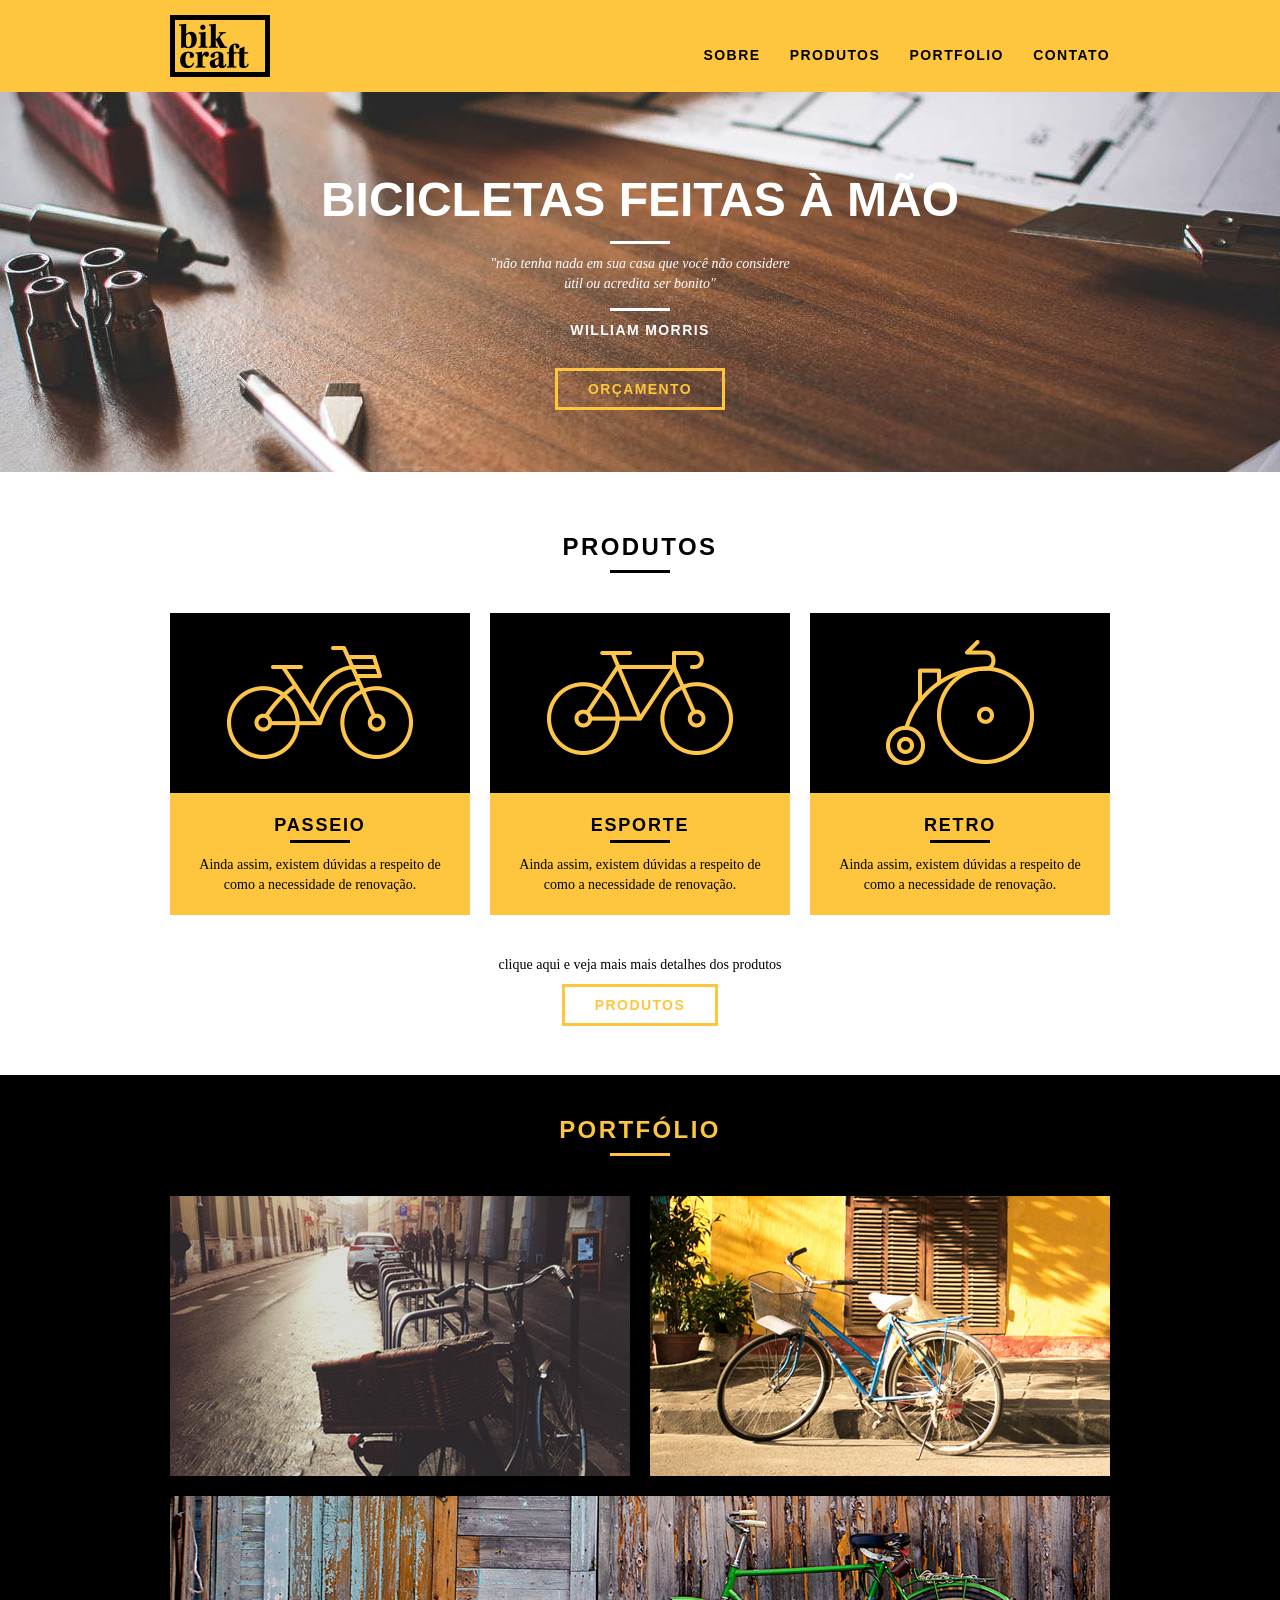
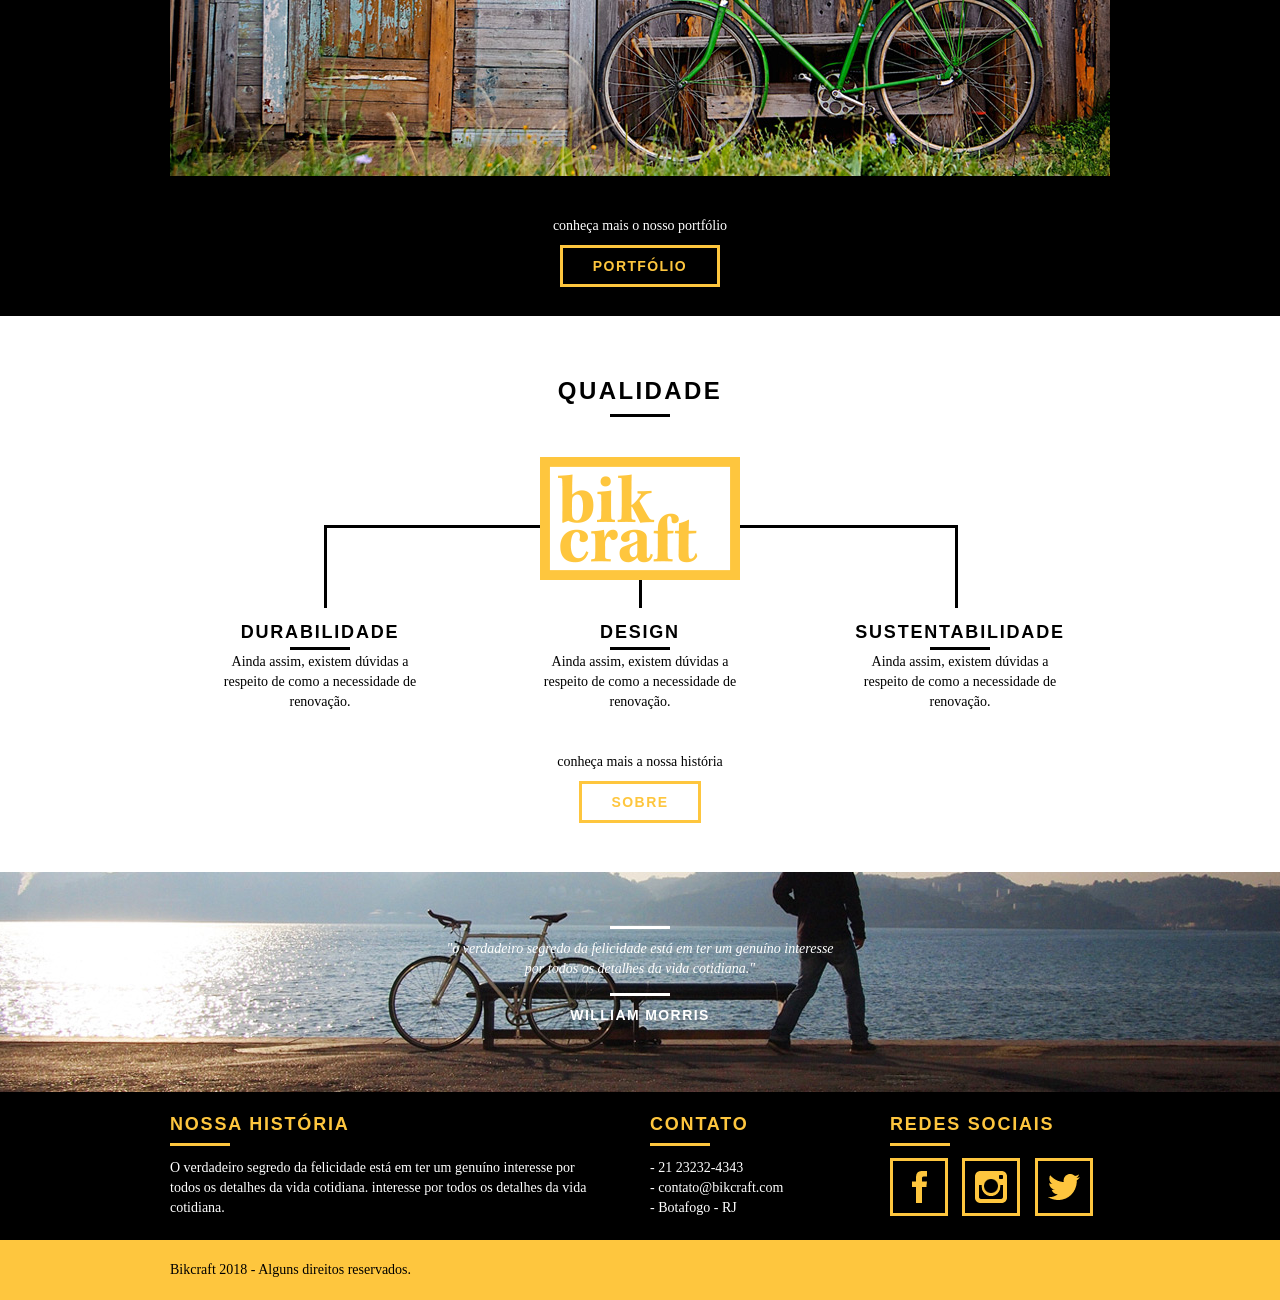
<file: index.html>
<!DOCTYPE html>
<html lang="pt-br">
	<head>
		<meta charset="utf-8">
		<title>Bikcraft</title>
		<link rel="stylesheet" href="css/normalize.css">
		<link rel="stylesheet" href="css/reset.css">
		<link rel="stylesheet" href="css/grid.css">
		<link rel="stylesheet" href="css/style.css">
		<link rel="stylesheet" href="css/responsivo.css">
	</head>
	<body>
		<header class="header">
			<div class="container">
				<div class="grid-4">
					<a href="index.html">
						<img src="img/bikcraft.png" alt="Bikcraft">
					</a>
				</div>
				<nav class="grid-12 header_menu">
					<ul>
						<li><a href="sobre.html">Sobre</a></li>
						<li><a href="produtos.html">Produtos</a></li>
						<li><a href="portfolio.html">Portfolio</a></li>
						<li><a href="contato.html">Contato</a></li>
					</ul>
				</nav>
			</div>
		</header>
		
		<section class="introducao">
			<div class="container">
				<h1>Bicicletas feitas à mão</h1>
				<blockquote class="quote-externo">
					<p>"não tenha nada em sua casa que você não considere útil ou acredita ser bonito"</p>
					<cite>William Morris</cite>
				</blockquote>
				<a href="produtos.html" class="btn">Orçamento</a>
			</div>
		</section>
		
		<section class="produtos container">
			<h2 class="subtitulo">Produtos</h2>
			<ul class="produtos_lista">
				<li class="grid-1-3">
					<div class="produtos_icone">
						<img src="img/produtos/passeio.png" alt="Bikcraft Passeio">
					</div>
					<h3>Passeio</h3>
					<p>Ainda assim, existem dúvidas a respeito de como a necessidade de renovação.</p>
				</li>
				<li class="grid-1-3">
					<div class="produtos_icone">
						<img src="img/produtos/esporte.png" alt="Bikcraft Esporte">
					</div>
					<h3>Esporte</h3>
					<p>Ainda assim, existem dúvidas a respeito de como a necessidade de renovação.</p>
				</li>
				<li class="grid-1-3">
					<div class="produtos_icone">
						<img src="img/produtos/retro.png" alt="Bikcraft Retro">
					</div>
					<h3>Retro</h3>
					<p>Ainda assim, existem dúvidas a respeito de como a necessidade de renovação.</p>
				</li>
			</ul>
			
			<div class="call">
				<p>clique aqui e veja mais mais detalhes dos produtos</p>
				<a href="produtos.html" class="btn btn-preto">Produtos</a>
			</div>
		</section>
		<!-- Fecha produtos -->
		
		<section class="portfolio">
			<div class="container">
				<h2 class="subtitulo">Portfólio</h2>
				<div class="portfolio_lista">
					<div class="grid-8"><img src="img/portfolio/retro.jpg" alt="Bicicleta Retro"></div>
					<div class="grid-8"><img src="img/portfolio/passeio.jpg" alt="Bicicleta Passeio"></div>
					<div class="grid-16"><img src="img/portfolio/esporte.jpg" alt="Bicicleta Esporte"></div>
				</div>
				<div class="call">
					<p>conheça mais o nosso portfólio</p>
					<a href="portfolio.html" class="btn">Portfólio</a>
				</div>
			</div>
		</section>
		
		<section class="qualidade container">
			<h2 class="subtitulo">Qualidade</h2>
			<img src="img/bikcraft-qualidade.png" alt="Bikcraft">
			<ul class="qualidade_lista">
				<li class="grid-1-3">
					<h3>Durabilidade</h3>
					<p>Ainda assim, existem dúvidas a respeito de como a necessidade de renovação.</p>
				</li class="grid-1-3">
				<li class="grid-1-3">
					<h3>Design</h3>
					<p>Ainda assim, existem dúvidas a respeito de como a necessidade de renovação.</p>
				</li>
				<li class="grid-1-3">
					<h3>Sustentabilidade</h3>
					<p>Ainda assim, existem dúvidas a respeito de como a necessidade de renovação.</p>
				</li>
			</ul>
			<div class="call">
				<p>conheça mais a nossa história</p>
				<a href="sobre.html" class="btn btn-preto">Sobre</a>
			</div>
		</section>
		
		<section class="quebra">
			
			<blockquote class="quote-externo container">
				<p>"o verdadeiro segredo da felicidade está em ter um genuíno interesse por todos os detalhes da vida cotidiana."</p>
				<cite>WILLIAM MORRIS</cite>
			</blockquote>
		</section>
		
		<footer>
			<div class="footer">
				<div class="container">
					<div class="grid-8 footer_historia">
						<h3>Nossa História</h3>
						<p>O verdadeiro segredo da felicidade está em ter um genuíno interesse por todos os detalhes da vida cotidiana. interesse por todos os detalhes da vida cotidiana.</p>
						
					</div>
					<div class="grid-4 footer_contato">
						<h3>Contato</h3>
						<ul>
							<li>- 21 23232-4343</li>
							<li>- contato@bikcraft.com</li>
							<li>- Botafogo - RJ</li>
						</ul>
					</div>
					<div class="grid-4 footer_redes">
						<h3>Redes Sociais</h3>
						<ul>
							<li><a href="http://facebook.com" target="_blank"><img src="img/redes-sociais/facebook.png" alt="Facebook"></a></li>
							<li><a href="http://instagram.com" target="_blank"><img src="img/redes-sociais/instagram.png" alt="Instagram"></a></li>
							<li><a href="http://twitter.com" target="_blank"><img src="img/redes-sociais/twitter.png" alt="Twitter"></a></li>
						</ul>
					</div>
				</div>
			</div>
			
			<div class="copy">
				<div class="container">
					<p class="grid-16">
						Bikcraft 2018 - Alguns direitos reservados.
					</p>
				</div>
			</div>
		</footer>

		<!-- Javascript -->
		<script src="js/libs/jquery-3.3.1.min.js"></script>
		<script src="js/responsiveslides.min.js"></script>
		<script src="js/main.js"></script>
		
		<!-- Javascript -->
		
	</body>
	</html>
</file>
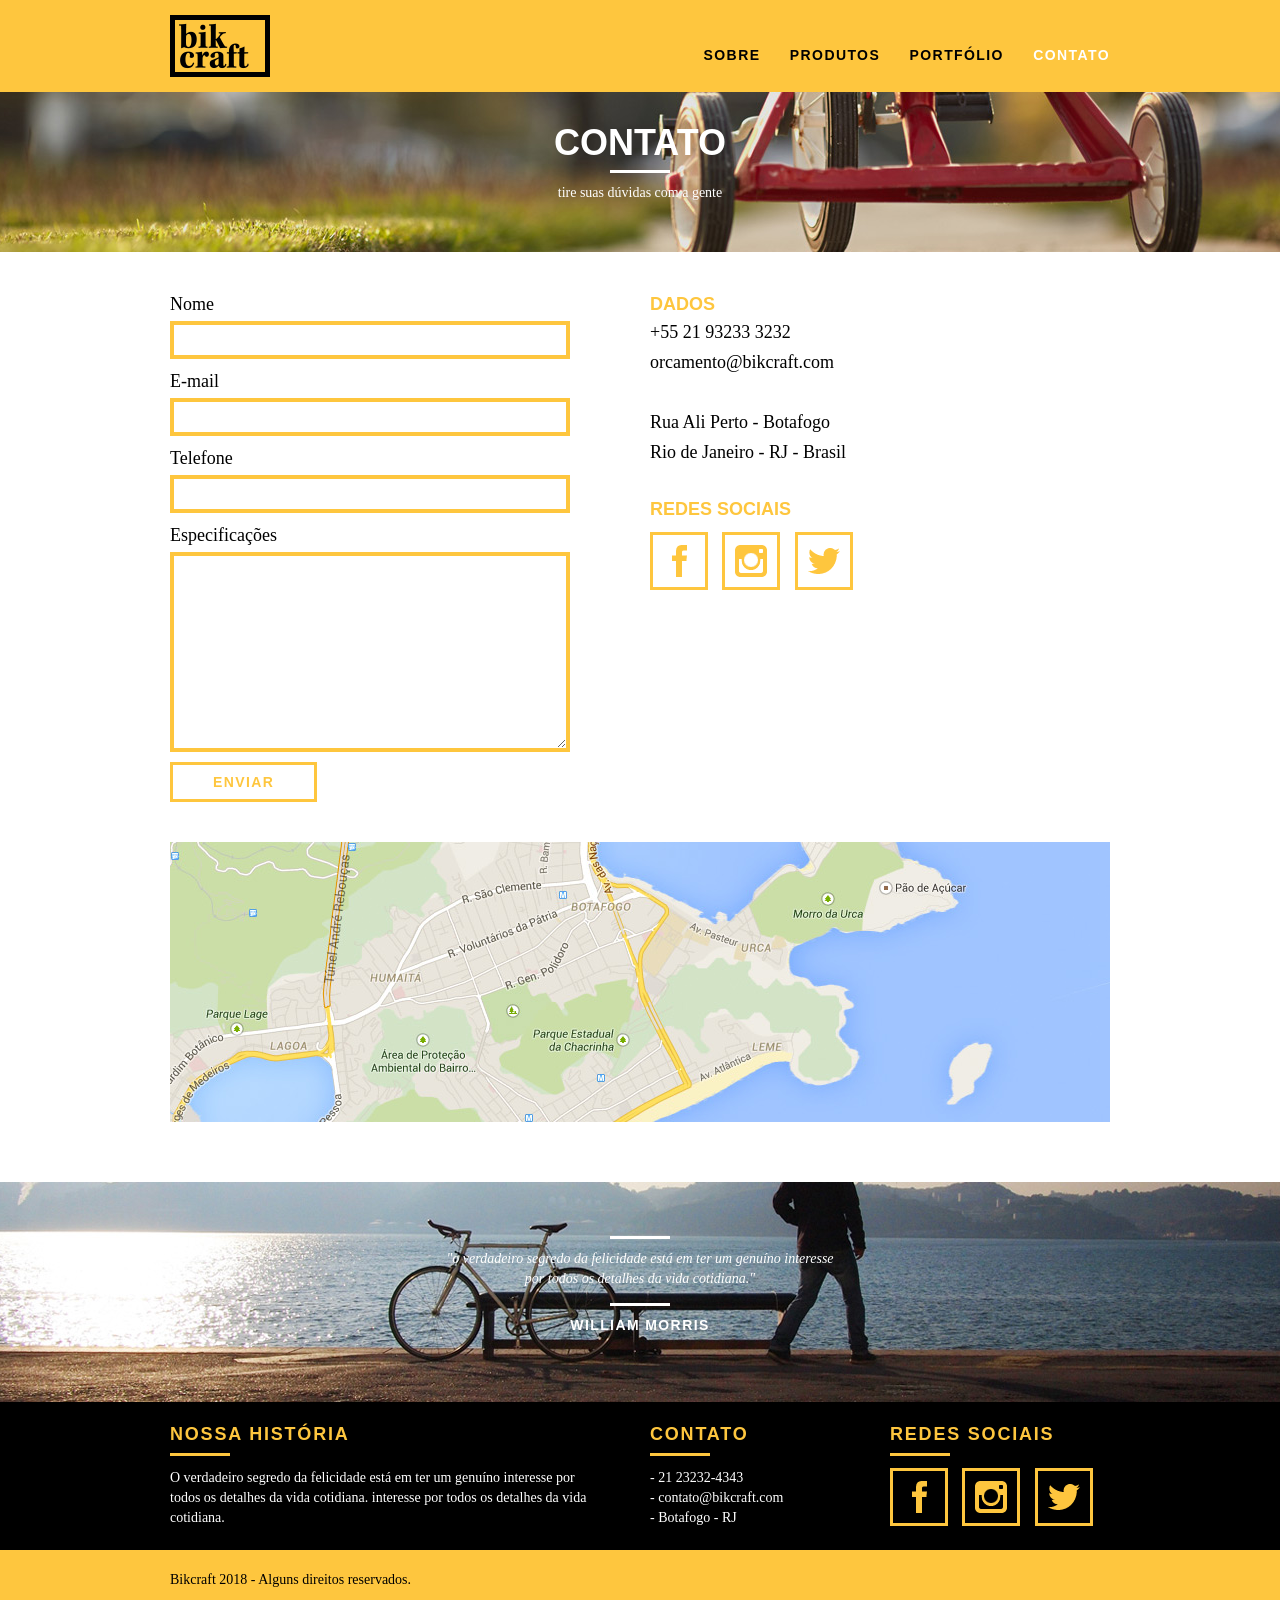
<file: contato.html>
<!DOCTYPE html>
<html lang="pt-br">
	<head>
		<meta charset="utf-8">
		<title>Bikcraft - Contato</title>
		<link rel="stylesheet" href="css/normalize.css">
		<link rel="stylesheet" href="css/reset.css">
		<link rel="stylesheet" href="css/grid.css">
		<link rel="stylesheet" href="css/style.css">
		<link rel="stylesheet" href="css/contato.css">
		<link rel="stylesheet" href="css/responsivo.css">
	</head>
	<body>

		<header class="header">
			<div class="container">
				<a href="index.html" class="grid-4">
					<img src="img/bikcraft.png" alt="Bikcraft">
				</a>
				<nav class="grid-12 header_menu">
					<ul>
						<li><a href="sobre.html">Sobre</a></li>
						<li><a href="produtos.html">Produtos</a></li>
						<li><a href="portfolio.html">Portfólio</a></li>
						<li><a href="contato.html" class="menu_ativo">Contato</a></li>
					</ul>
				</nav>
			</div>
		</header>

		<section class="introducao-interna interna_contato">
			<div class="container">
				<h1>Contato</h1>
				<p>tire suas dúvidas com a gente</p>
			</div>
		</section>

		<section class="contato container">
			<form id="form_orcamento" class="contato_form grid-8">
				<label for="nome">Nome</label>
				<input type="text" id="nome">
				<label for="email">E-mail</label>
				<input type="text" id="email">
				<label for="telefone">Telefone</label>
				<input type="text" id="telefone">
				<label for="espec">Especificações</label>
				<textarea id="espec"></textarea>
				<button type="submit" class="btn btn-preto">Enviar</button>
			</form>
			<div class="contato_dados grid-8">
				<h3>Dados</h3>
				<span>+55 21 93233 3232</span>
				<span>orcamento@bikcraft.com</span>
				<span class="">Rua Ali Perto - Botafogo</span>
				<span class="">Rio de Janeiro - RJ - Brasil</span>
				<h3>Redes Sociais</h3>
				<ul>
					<li><a href="http://facebook.com" target="_blank"><img src="img/redes-sociais/facebook.png" alt="Facebook"></a></li>
					<li><a href="http://instagram.com" target="_blank"><img src="img/redes-sociais/instagram.png" alt="Instagram"></a></li>
					<li><a href="http://twitter.com" target="_blank"><img src="img/redes-sociais/twitter.png" alt="Twitter"></a></li>
				</ul>
			</div>
		</section>

		<section class="container contato_mapa">
			<a href="http://google.com" target="_blank" class="grid-16"><img src="img/endereco-bikcraft.jpg" alt="Endereço da Bikcraft"></a>
		</section>

		
		<section class="quebra">

				<blockquote class="quote-externo container">
					<p>"o verdadeiro segredo da felicidade está em ter um genuíno interesse por todos os detalhes da vida cotidiana."</p>
					<cite>WILLIAM MORRIS</cite>
				</blockquote>
		</section>

		<footer>
			<div class="footer">
				<div class="container">
					<div class="grid-8 footer_historia">
						<h3>Nossa História</h3>
						<p>O verdadeiro segredo da felicidade está em ter um genuíno interesse por todos os detalhes da vida cotidiana. interesse por todos os detalhes da vida cotidiana.</p>
						
					</div>
					<div class="grid-4 footer_contato">
						<h3>Contato</h3>
						<ul>
							<li>- 21 23232-4343</li>
							<li>- contato@bikcraft.com</li>
							<li>- Botafogo - RJ</li>
						</ul>
					</div>
					<div class="grid-4 footer_redes">
						<h3>Redes Sociais</h3>
						<ul>
							<li><a href="http://facebook.com" target="_blank"><img src="img/redes-sociais/facebook.png" alt="Facebook"></a></li>
							<li><a href="http://instagram.com" target="_blank"><img src="img/redes-sociais/instagram.png" alt="Instagram"></a></li>
							<li><a href="http://twitter.com" target="_blank"><img src="img/redes-sociais/twitter.png" alt="Twitter"></a></li>
						</ul>
					</div>
				</div>
			</div>

			<div class="copy">
				<div class="container">
					<p class="grid-16">
						Bikcraft 2018 - Alguns direitos reservados.
					</p>
				</div>
			</div>
		</footer>

		<!-- Javascript -->
		<script src="js/libs/jquery-3.3.1.min.js"></script>
		<script src="js/responsiveslides.min.js"></script>
		<script src="js/main.js"></script>
		
		<!-- Javascript -->
				
	

	</body>
</file>
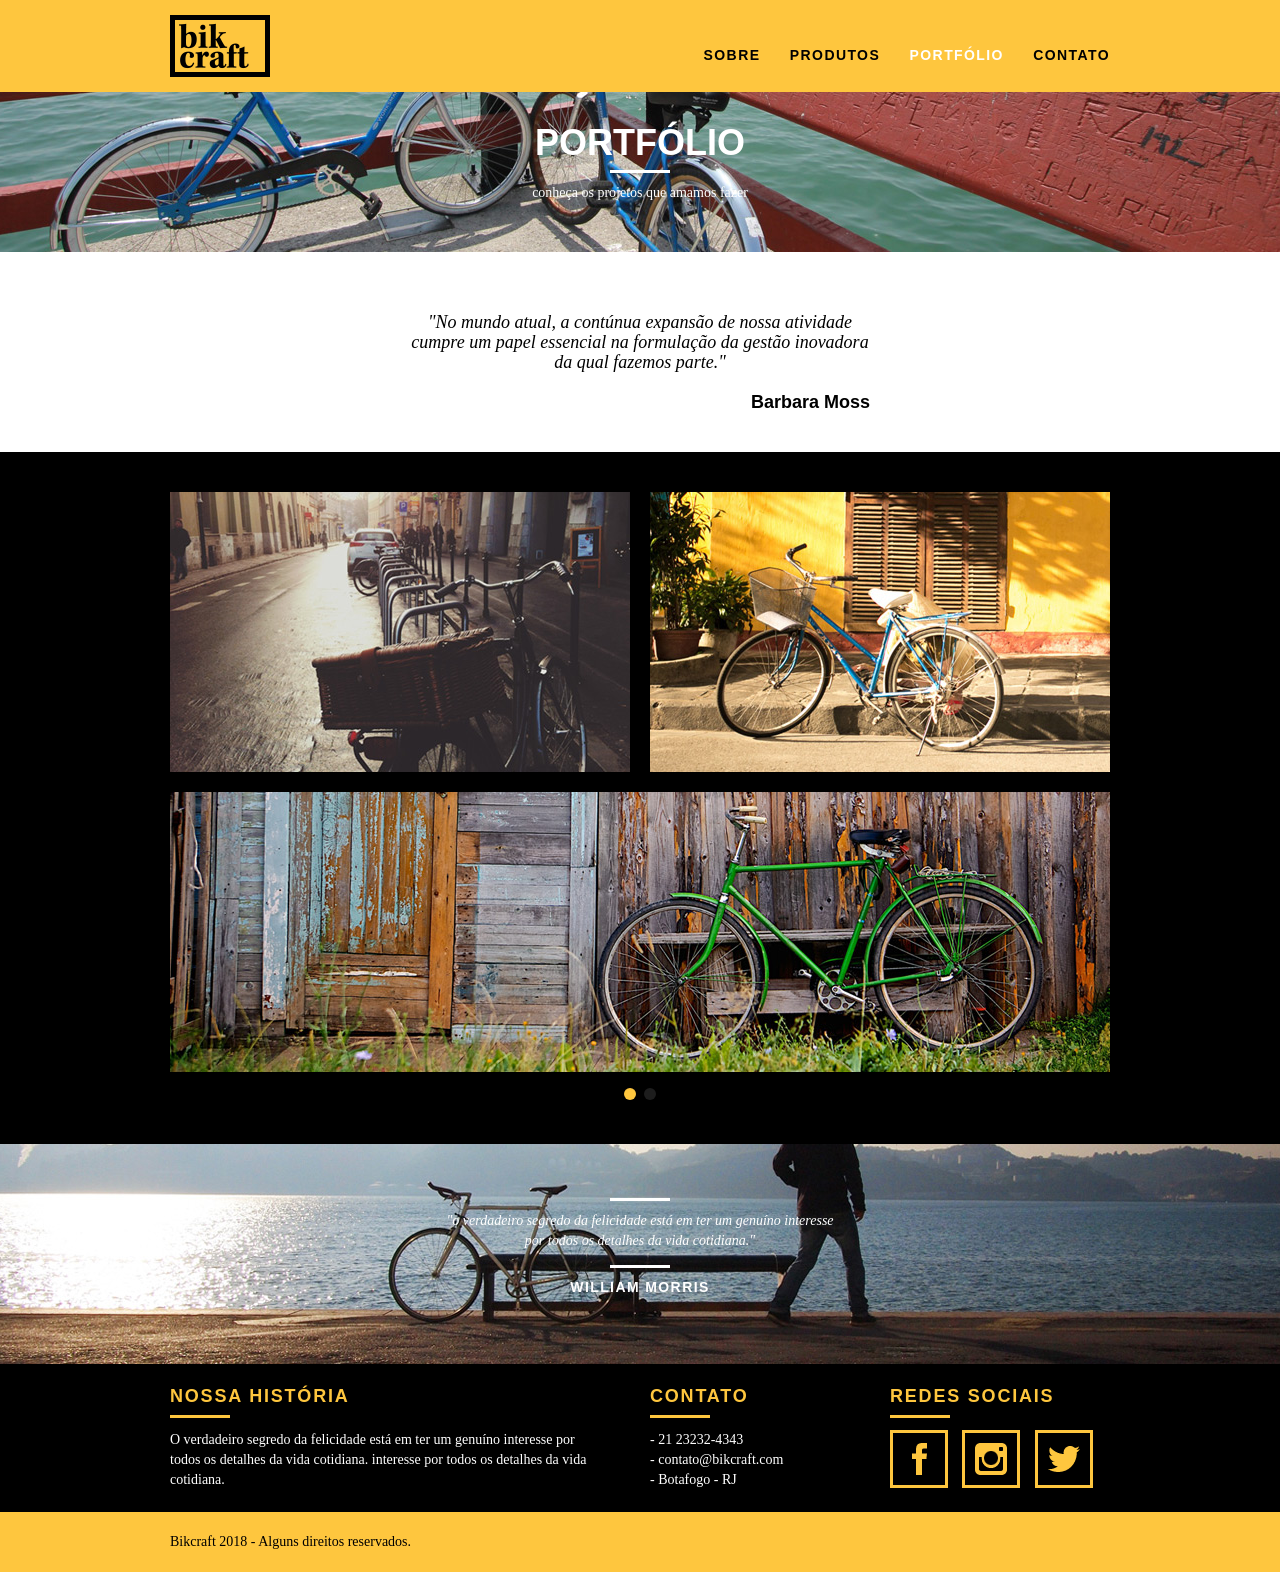
<file: portfolio.html>
<!DOCTYPE html>
<html lang="pt-br">
	<head>
		<meta charset="utf-8">
		<title>Bikcraft - Portfólio</title>
		<link rel="stylesheet" href="css/normalize.css">
		<link rel="stylesheet" href="css/reset.css">
		<link rel="stylesheet" href="css/grid.css">
		<link rel="stylesheet" href="css/style.css">
		<link rel="stylesheet" href="css/portfolio.css">
		<link rel="stylesheet" href="css/responsivo.css">
	</head>
	<body>

		<header class="header">
			<div class="container">
				<a href="index.html" class="grid-4">
					<img src="img/bikcraft.png" alt="Bikcraft">
				</a>
				<nav class="grid-12 header_menu">
					<ul>
						<li><a href="sobre.html">Sobre</a></li>
						<li><a href="produtos.html">Produtos</a></li>
						<li><a href="portfolio.html" class="menu_ativo">Portfólio</a></li>
						<li><a href="contato.html">Contato</a></li>
					</ul>
				</nav>
			</div>
		</header>

		<section class="introducao-interna interna_portfolio">
			<div class="container">
				<h1>Portfólio</h1>
				<p>conheça os projetos que amamos fazer</p>
			</div>
		</section>

		<section>
			<ul class="rslides">
				<li>
					<blockquote class="quote_clientes">
						<p>
							"No mundo atual, a contúnua expansão de nossa atividade cumpre um papel essencial na formulação da gestão inovadora da qual fazemos parte."
						</p>
						<cite>Barbara Moss</cite>
					</blockquote>
				</li>
			
				<li>
					<blockquote class="quote_clientes">
						<p>
							"No mundo Recente, a contúnua expansão de nossa atividade cumpre um papel essencial na formulação da gestão inovadora da qual fazemos parte."
						</p>
						<cite>Bernadoso</cite>
					</blockquote>
				</li>
			
				<li>
					<blockquote class="quote_clientes">
						<p>
							"No mundo de agora, a contúnua expansão de nossa atividade cumpre um papel essencial na formulação da gestão inovadora da qual fazemos parte."
						</p>
						<cite>Fernando Moço</cite>
					</blockquote>
				</li>
			</ul>
		</section>

		<section class="portfolio">
			<div class="container">
				<ul class="portfolio_lista rslides_portfolio">
					<li>
						<div class="grid-8"><img src="img/portfolio/retro.jpg" alt="Bicicleta Retro"></div>
						<div class="grid-8"><img src="img/portfolio/passeio.jpg" alt="Bicicleta Passeio"></div>
						<div class="grid-16"><img src="img/portfolio/esporte.jpg" alt="Bicicleta Esporte"></div>
					</li>

					<li>
						<div class="grid-8"><img src="img/portfolio/passeio.jpg" alt="Bicicleta Passeio"></div>
						<div class="grid-8"><img src="img/portfolio/retro.jpg" alt="Bicicleta Retro"></div>
						<div class="grid-16"><img src="img/portfolio/esporte.jpg" alt="Bicicleta Esporte"></div>
					</li>
				</ul>
			</div>
		</section>

	
		<section class="quebra">

				<blockquote class="quote-externo container">
					<p>"o verdadeiro segredo da felicidade está em ter um genuíno interesse por todos os detalhes da vida cotidiana."</p>
					<cite>WILLIAM MORRIS</cite>
				</blockquote>
		</section>

		<footer>
			<div class="footer">
				<div class="container">
					<div class="grid-8 footer_historia">
						<h3>Nossa História</h3>
						<p>O verdadeiro segredo da felicidade está em ter um genuíno interesse por todos os detalhes da vida cotidiana. interesse por todos os detalhes da vida cotidiana.</p>
						
					</div>
					<div class="grid-4 footer_contato">
						<h3>Contato</h3>
						<ul>
							<li>- 21 23232-4343</li>
							<li>- contato@bikcraft.com</li>
							<li>- Botafogo - RJ</li>
						</ul>
					</div>
					<div class="grid-4 footer_redes">
						<h3>Redes Sociais</h3>
						<ul>
							<li><a href="http://facebook.com" target="_blank"><img src="img/redes-sociais/facebook.png" alt="Facebook"></a></li>
							<li><a href="http://instagram.com" target="_blank"><img src="img/redes-sociais/instagram.png" alt="Instagram"></a></li>
							<li><a href="http://twitter.com" target="_blank"><img src="img/redes-sociais/twitter.png" alt="Twitter"></a></li>
						</ul>
					</div>
				</div>
			</div>

			<div class="copy">
				<div class="container">
					<p class="grid-16">
						Bikcraft 2018 - Alguns direitos reservados.
					</p>
				</div>
			</div>
		</footer>

		<!-- Javascript -->
		<script src="js/libs/jquery-3.3.1.min.js"></script>
		<script src="js/responsiveslides.min.js"></script>
		<script src="js/main.js"></script>
		
		<!-- Javascript -->
		

	</body>
</file>
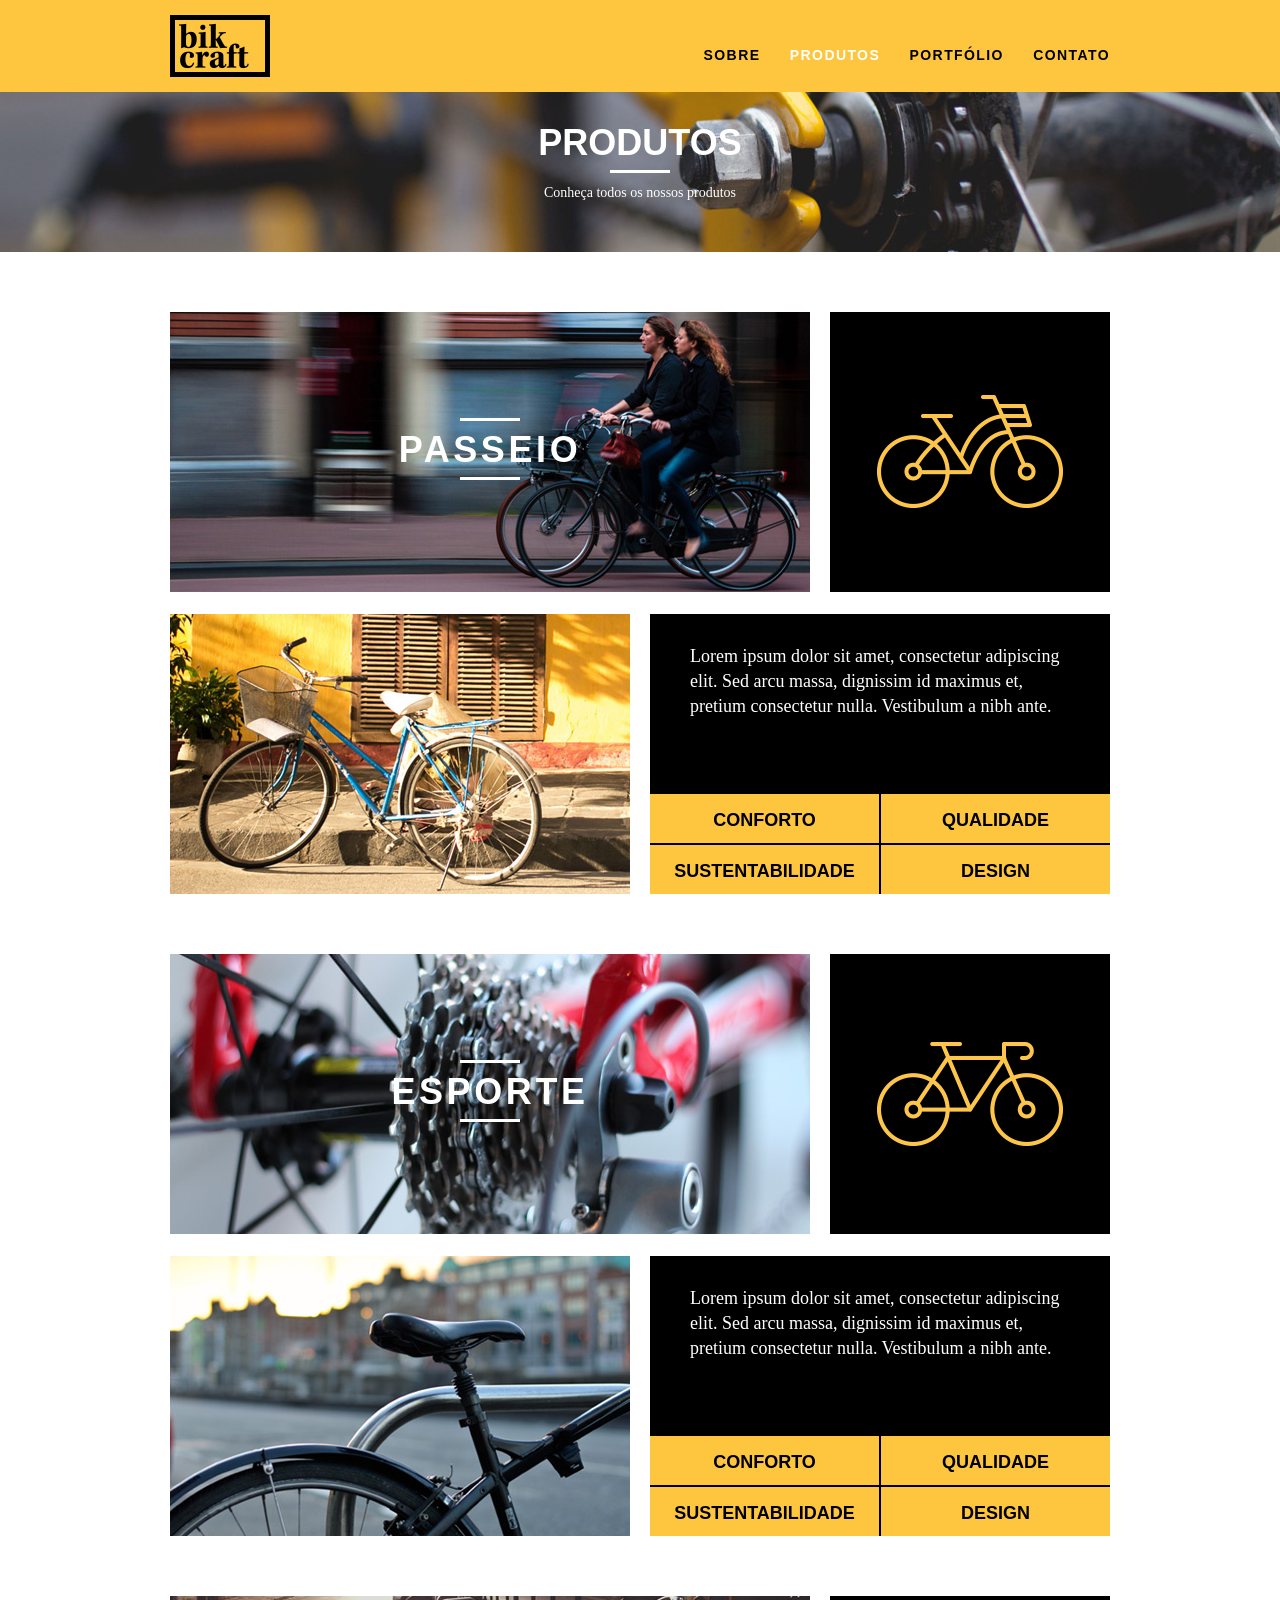
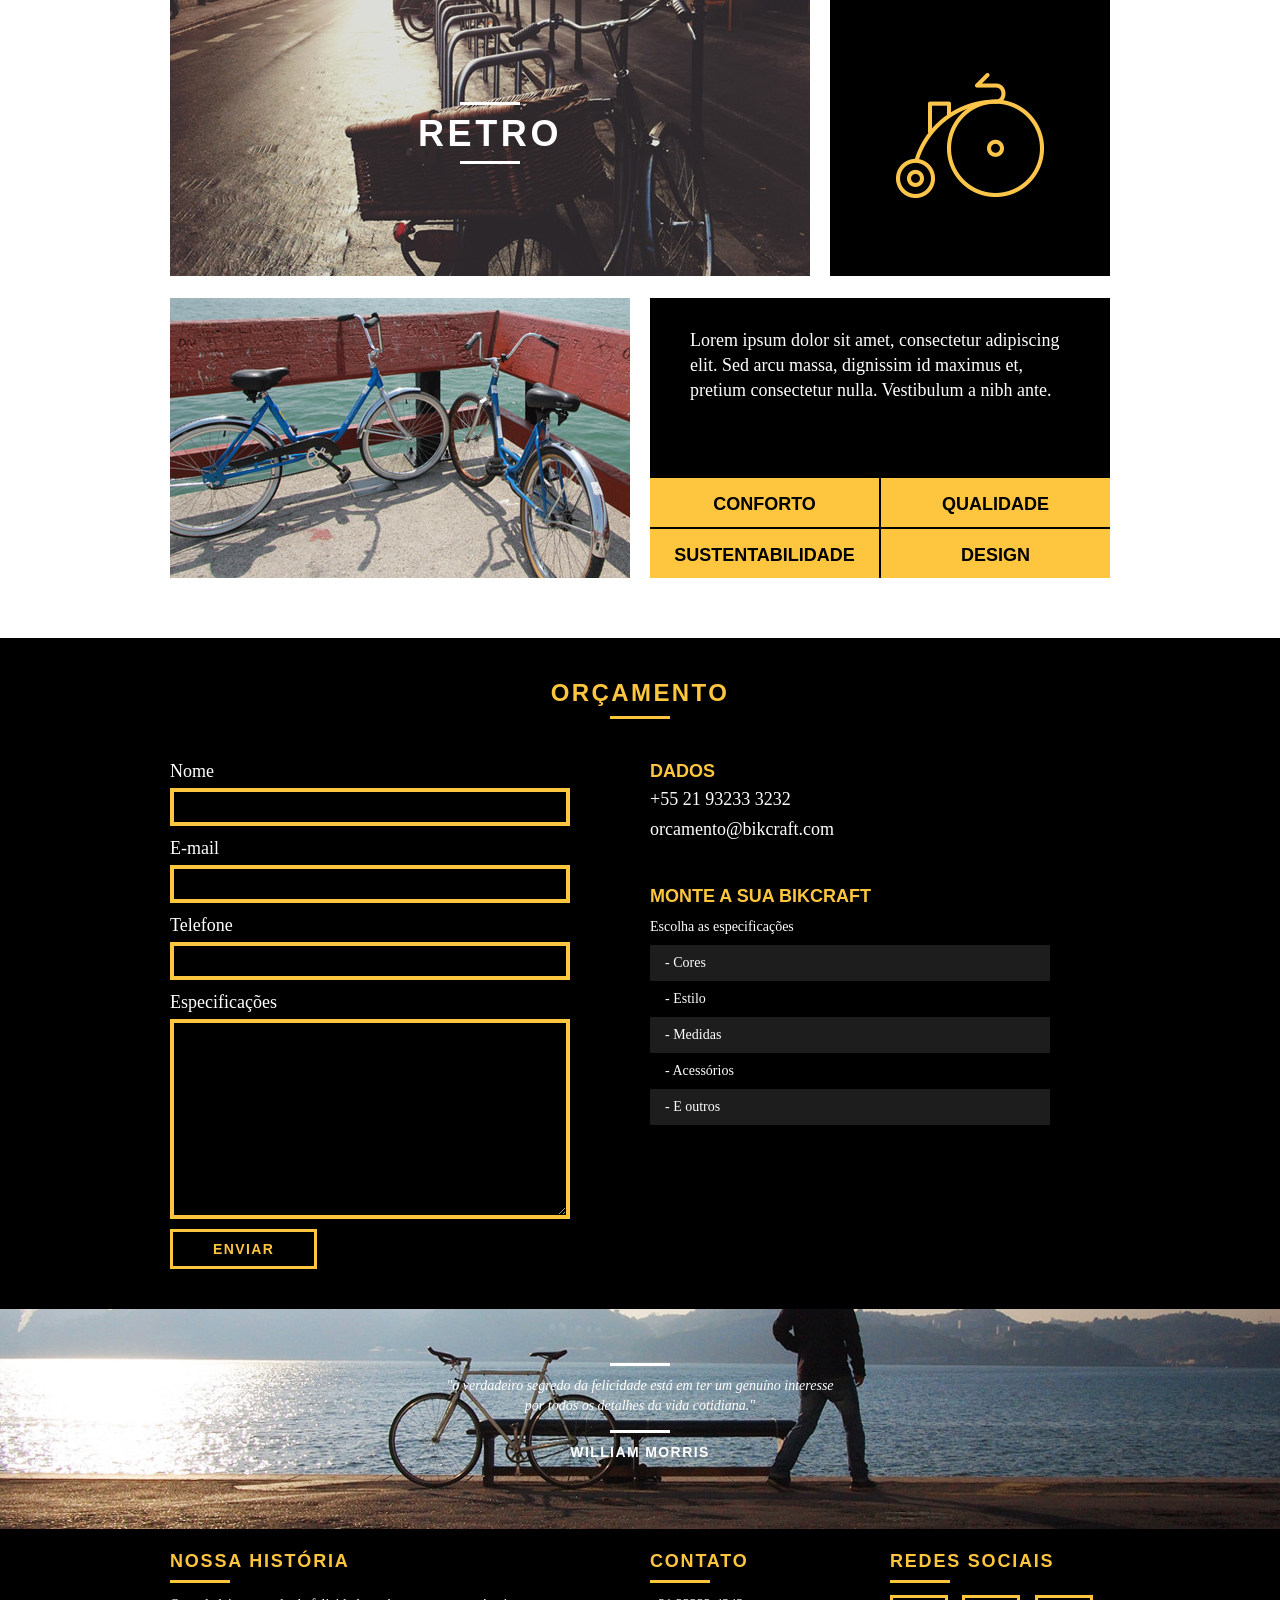
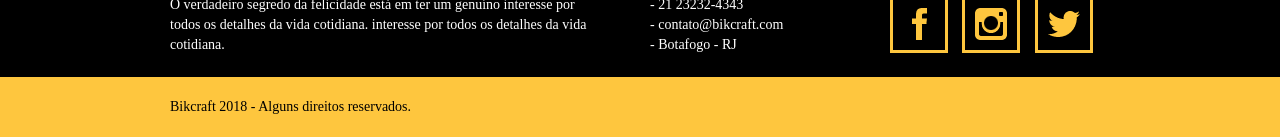
<file: produtos.html>
<!DOCTYPE html>
<html lang="pt-br">
	<head>
		<meta charset="utf-8">
		<title>Bikcraft - Sobre</title>
		<link rel="stylesheet" href="css/normalize.css">
		<link rel="stylesheet" href="css/reset.css">
		<link rel="stylesheet" href="css/grid.css">
		<link rel="stylesheet" href="css/style.css">
		<link rel="stylesheet" href="css/produtos.css">
		<link rel="stylesheet" href="css/responsivo.css">
	</head>
	<body>

		<header class="header">
			<div class="container">
				<a href="index.html" class="grid-4">
					<img src="img/bikcraft.png" alt="Bikcraft">
				</a>
				<nav class="grid-12 header_menu">
					<ul>
						<li><a href="sobre.html">Sobre</a></li>
						<li><a href="produtos.html" class="menu_ativo">Produtos</a></li>
						<li><a href="portfolio.html">Portfólio</a></li>
						<li><a href="contato.html">Contato</a></li>
					</ul>
				</nav>
			</div>
		</header>

		<section class="introducao-interna interna_produtos">
			<div class="container">
				<h1>Produtos</h1>
				<p>Conheça todos os nossos produtos</p>
			</div>
		</section>

		<section class="container produto_item">
			<div class="grid-11">
				<img src="img/produtos/bikcraft-passeio-1.jpg" alt="Bikcraft Passeio">
				<h2>Passeio</h2>
			</div>
			<div class="grid-5 produto_icone"><img src="img/produtos/passeio.png"></div>
			<div class="grid-8"><img src="img/produtos/bikcraft-passeio-2.jpg" alt="Bikcraft Passeio"></div>
			<div class="grid-8 produto_info">
				<p>Lorem ipsum dolor sit amet, consectetur adipiscing elit. Sed arcu massa, dignissim id maximus et, pretium consectetur nulla. Vestibulum a nibh ante.</p>
				<ul>
					<li>Conforto</li>
					<li>Qualidade</li>
					<li>Sustentabilidade</li>
					<li>Design</li>
				</ul>
			</div>
		</section>
		<section class="container produto_item">
			<div class="grid-11">
				<img src="img/produtos/bikcraft-esporte-1.jpg" alt="Bikcraft Esporte">
				<h2>Esporte</h2>
			</div>
			<div class="grid-5 produto_icone"><img src="img/produtos/esporte.png"></div>
			<div class="grid-8"><img src="img/produtos/bikcraft-esporte-2.jpg" alt="Bikcraft Esporte"></div>
			<div class="grid-8 produto_info">
				<p>Lorem ipsum dolor sit amet, consectetur adipiscing elit. Sed arcu massa, dignissim id maximus et, pretium consectetur nulla. Vestibulum a nibh ante.</p>
				<ul>
					<li>Conforto</li>
					<li>Qualidade</li>
					<li>Sustentabilidade</li>
					<li>Design</li>
				</ul>
			</div>
		</section>
		<section class="container produto_item">
			<div class="grid-11">
				<img src="img/produtos/bikcraft-retro-1.jpg" alt="Bikcraft Retro">
				<h2>Retro</h2>
			</div>
			<div class="grid-5 produto_icone"><img src="img/produtos/retro.png"></div>
			<div class="grid-8"><img src="img/produtos/bikcraft-retro-2.jpg" alt="Bikcraft Retro"></div>
			<div class="grid-8 produto_info">
				<p>Lorem ipsum dolor sit amet, consectetur adipiscing elit. Sed arcu massa, dignissim id maximus et, pretium consectetur nulla. Vestibulum a nibh ante.</p>
				<ul>
					<li>Conforto</li>
					<li>Qualidade</li>
					<li>Sustentabilidade</li>
					<li>Design</li>
				</ul>
			</div>
		</section>

		<section class="orcamento">
			<div class="container">
				<h2 class="subtitulo">Orçamento</h2>
				<form id="form_orcamento" class="form grid-8">
					<label for="nome">Nome</label>
					<input type="text" id="nome">
					<label for="email">E-mail</label>
					<input type="text" id="email">
					<label for="telefone">Telefone</label>
					<input type="text" id="telefone">
					<label for="espec">Especificações</label>
					<textarea id="espec"></textarea>
					<button type="submit" class="btn">Enviar</button>
				</form>
				<div class="orcamento_dados grid-8">
					<h3>Dados</h3>
					<span>+55 21 93233 3232</span>
					<span>orcamento@bikcraft.com</span>
					<h3>Monte a sua bikcraft</h3>
					<p>Escolha as especificações</p>
					<ul>
						<li>- Cores</li>
						<li>- Estilo</li>
						<li>- Medidas</li>
						<li>- Acessórios</li>
						<li>- E outros</li>
					</ul>
				</div>
			</div>
		</section>
	
		<section class="quebra">
			<blockquote class="quote-externo container">
				<p>"o verdadeiro segredo da felicidade está em ter um genuíno interesse por todos os detalhes da vida cotidiana."</p>
				<cite>WILLIAM MORRIS</cite>
			</blockquote>
		</section>

		<footer>
			<div class="footer">
				<div class="container">
					<div class="grid-8 footer_historia">
						<h3>Nossa História</h3>
						<p>O verdadeiro segredo da felicidade está em ter um genuíno interesse por todos os detalhes da vida cotidiana. interesse por todos os detalhes da vida cotidiana.</p>
						
					</div>
					<div class="grid-4 footer_contato">
						<h3>Contato</h3>
						<ul>
							<li>- 21 23232-4343</li>
							<li>- contato@bikcraft.com</li>
							<li>- Botafogo - RJ</li>
						</ul>
					</div>
					<div class="grid-4 footer_redes">
						<h3>Redes Sociais</h3>
						<ul>
							<li><a href="http://facebook.com" target="_blank"><img src="img/redes-sociais/facebook.png" alt="Facebook"></a></li>
							<li><a href="http://instagram.com" target="_blank"><img src="img/redes-sociais/instagram.png" alt="Instagram"></a></li>
							<li><a href="http://twitter.com" target="_blank"><img src="img/redes-sociais/twitter.png" alt="Twitter"></a></li>
						</ul>
					</div>
				</div>
			</div>

			<div class="copy">
				<div class="container">
					<p class="grid-16">
						Bikcraft 2018 - Alguns direitos reservados.
					</p>
				</div>
			</div>
		</footer>
	
		<!-- Javascript -->
		<script src="js/libs/jquery-3.3.1.min.js"></script>
		<script src="js/responsiveslides.min.js"></script>
		<script src="js/main.js"></script>
		
		<!-- Javascript -->
		
	</body>
</file>
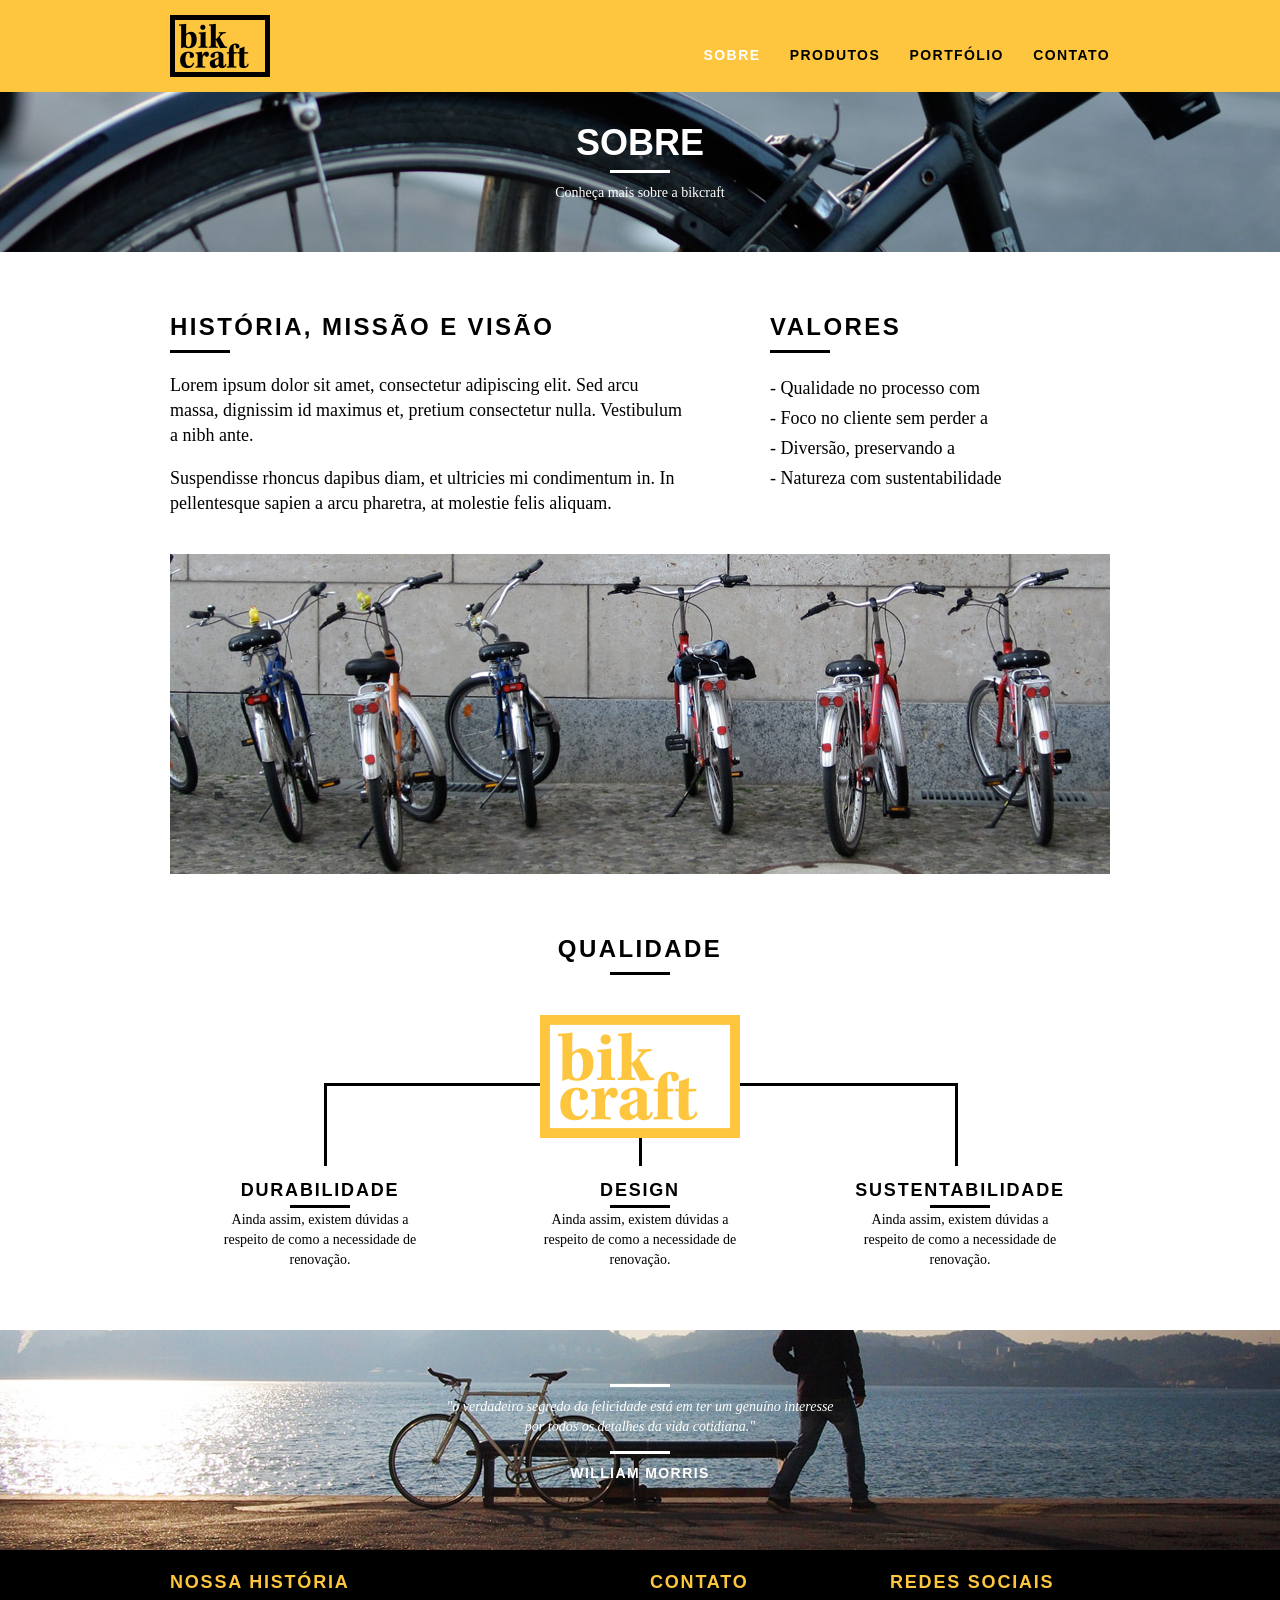
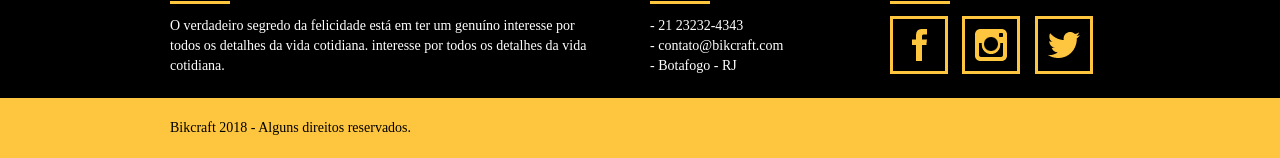
<file: sobre.html>
<!DOCTYPE html>
<html lang="pt-br">
	<head>
		<meta charset="utf-8">
		<title>Bikcraft - Sobre</title>
		<link rel="stylesheet" href="css/normalize.css">
		<link rel="stylesheet" href="css/reset.css">
		<link rel="stylesheet" href="css/grid.css">
		<link rel="stylesheet" href="css/style.css">
		<link rel="stylesheet" href="css/sobre.css">
		<link rel="stylesheet" href="css/responsivo.css">
	</head>
	<body>

		<header class="header">
			<div class="container">
				<a href="index.html" class="grid-4">
					<img src="img/bikcraft.png" alt="Bikcraft">
				</a>
				<nav class="grid-12 header_menu">
					<ul>
						<li><a href="sobre.html" class="menu_ativo">Sobre</a></li>
						<li><a href="produtos.html">Produtos</a></li>
						<li><a href="portfolio.html">Portfólio</a></li>
						<li><a href="contato.html">Contato</a></li>
					</ul>
				</nav>
			</div>
		</header>

		<section class="introducao-interna interna_sobre">
			<div class="container">
				<h1>Sobre</h1>
				<p>Conheça mais sobre a bikcraft</p>
			</div>
		</section>

		<section class="missao_sobre container">
			<div class="grid-10">
				<h2 class="subtitulo-interno">História, Missão e Visão</h2>
				<p>Lorem ipsum dolor sit amet, consectetur adipiscing elit. Sed arcu massa, dignissim id maximus et, pretium consectetur nulla. Vestibulum a nibh ante.</p>
				<p>Suspendisse rhoncus dapibus diam, et ultricies mi condimentum in. In pellentesque sapien a arcu pharetra, at molestie felis aliquam.</p>
			</div>
			<div class="grid-6">
				<h2 class="subtitulo-interno">Valores</h2>
				<ul>
					<li>- Qualidade no processo com</li>
					<li>- Foco no cliente sem perder a</li>
					<li>- Diversão, preservando a </li>
					<li>- Natureza com sustentabilidade</li>
				</ul>
			</div>

			<div class="grid-16 foto-equipe">
				<img src="img/equipe-bikcraft.jpg" alt="Equipe Bikcraft">
			</div>
			</section>

		<section class="qualidade container">
				<h2 class="subtitulo">Qualidade</h2>
				<img src="img/bikcraft-qualidade.png" alt="Bikcraft">
				<ul class="qualidade_lista">
					<li class="grid-1-3">
						<h3>Durabilidade</h3>
						<p>Ainda assim, existem dúvidas a respeito de como a necessidade de renovação.</p>
					</li class="grid-1-3">
					<li class="grid-1-3">
						<h3>Design</h3>
						<p>Ainda assim, existem dúvidas a respeito de como a necessidade de renovação.</p>
					</li>
					<li class="grid-1-3">
						<h3>Sustentabilidade</h3>
						<p>Ainda assim, existem dúvidas a respeito de como a necessidade de renovação.</p>
					</li>
				</ul>
			</section>
	
			<section class="quebra">
	
					<blockquote class="quote-externo container">
						<p>"o verdadeiro segredo da felicidade está em ter um genuíno interesse por todos os detalhes da vida cotidiana."</p>
						<cite>WILLIAM MORRIS</cite>
					</blockquote>
			</section>
	
			<footer>
				<div class="footer">
					<div class="container">
						<div class="grid-8 footer_historia">
							<h3>Nossa História</h3>
							<p>O verdadeiro segredo da felicidade está em ter um genuíno interesse por todos os detalhes da vida cotidiana. interesse por todos os detalhes da vida cotidiana.</p>
							
						</div>
						<div class="grid-4 footer_contato">
							<h3>Contato</h3>
							<ul>
								<li>- 21 23232-4343</li>
								<li>- contato@bikcraft.com</li>
								<li>- Botafogo - RJ</li>
							</ul>
						</div>
						<div class="grid-4 footer_redes">
							<h3>Redes Sociais</h3>
							<ul>
								<li><a href="http://facebook.com" target="_blank"><img src="img/redes-sociais/facebook.png" alt="Facebook"></a></li>
								<li><a href="http://instagram.com" target="_blank"><img src="img/redes-sociais/instagram.png" alt="Instagram"></a></li>
								<li><a href="http://twitter.com" target="_blank"><img src="img/redes-sociais/twitter.png" alt="Twitter"></a></li>
							</ul>
						</div>
					</div>
				</div>
	
				<div class="copy">
					<div class="container">
						<p class="grid-16">
							Bikcraft 2018 - Alguns direitos reservados.
						</p>
					</div>
				</div>
			</footer>
	
		<!-- Javascript -->
		<script src="js/libs/jquery-3.3.1.min.js"></script>
		<script src="js/responsiveslides.min.js"></script>
		<script src="js/main.js"></script>
		
		<!-- Javascript -->
		
	</body>
</file>
<file: css/grid.css>
*, *:before, *:after {
  -webkit-box-sizing: border-box; 
  -moz-box-sizing: border-box; 
  box-sizing: border-box;
}

.container {
	width: 960px;
	margin: 0 auto;
	padding: 0px;
	position: relative;
}

.container:after, .container:before {
	content: " ";
	display: table;
}

.container:after {
	clear: both;
}

.grid-1, .grid-2, .grid-3, .grid-4, .grid-5, .grid-6, .grid-7, .grid-8, .grid-9, .grid-10, .grid-11, .grid-12, .grid-13, .grid-14, .grid-15, .grid-16, .grid-1-3 {
	float: left;
	margin-left: 10px;
	margin-right: 10px;
}

.grid-1 	{width: 40px;}
.grid-2 	{width: 100px;}
.grid-3 	{width: 160px;}
.grid-4 	{width: 220px;}
.grid-5 	{width: 280px;}
.grid-6 	{width: 340px;}
.grid-7 	{width: 400px;}
.grid-8 	{width: 460px;}
.grid-9 	{width: 520px;}
.grid-10 	{width: 580px;}
.grid-11 	{width: 640px;}
.grid-12 	{width: 700px;}
.grid-13 	{width: 760px;}
.grid-14 	{width: 820px;}
.grid-15 	{width: 880px;}
.grid-16 	{width: 940px;}
.grid-1-3	{width: 300px;}

@media only screen and (min-width: 768px) and (max-width: 959px) {

	.container {
		width: 768px;
	}

	.grid-1 	{width: 28px;}
	.grid-2 	{width: 76px;}
	.grid-3 	{width: 124px;}
	.grid-4 	{width: 172px;}
	.grid-5 	{width: 220px;}
	.grid-6 	{width: 268px;}
	.grid-7 	{width: 316px;}
	.grid-8 	{width: 364px;}
	.grid-9 	{width: 412px;}
	.grid-10 	{width: 460px;}
	.grid-11 	{width: 508px;}
	.grid-12 	{width: 556px;}
	.grid-13 	{width: 604px;}
	.grid-14 	{width: 652px;}
	.grid-15 	{width: 700px;}
	.grid-16 	{width: 748px;}
	.grid-1-3	{width: 236px;}

}

@media only screen and (max-width: 767px) {
	.container {
		width: 300px;
	}
	.grid-1, .grid-2, .grid-3, .grid-4, .grid-5, .grid-6, .grid-7, .grid-8, .grid-9, .grid-10, .grid-11, .grid-12, .grid-13, .grid-14, .grid-15, .grid-16, .grid-1-3 {
		width: 300px;
		margin: 0 0 20px 0;
		float: none;

	}
}

@media only screen and (min-width: 768px) and (max-width: 959px) {

}
</file>
<file: css/style.css>
/* Estilos gerais */

body {
    font-family: Arial, Helvetica, sans-serif;
}

p {
    font-family: Georgia, 'Times New Roman', Times, serif;
    font-size: 14px;
    line-height: 20px;
}

img {
    display: block;
    max-width: 100%;
}

.btn {
    border: 3px solid #fec63e;
    padding: 10px 30px;
    color: #fec63e;
    font-size: 14px;
    line-height: 20px;
    text-transform: uppercase;
    font-weight: bold;
    letter-spacing: .1em;

}

.btn:hover {
    color: #ffffff;
    border-color: #ffffff; 
}

.btn.btn-preto:hover {
    color: #000000;
    border-color: #000000;
}

.subtitulo {
    font-size: 24px;
    line-height: 30px;
    font-weight: bold;
    letter-spacing: .1em;
    color: #000000;
    text-transform: uppercase;
    text-align: center;
    margin-bottom: 40px;
}

.subtitulo:after {
    content: "";
    display: block;
    width: 60px;
    height: 3px;
    background: #000000;
    margin: 8px auto;
}

.subtitulo-interno {
    font-size: 24px;
    line-height: 30px;
    font-weight: bold;
    letter-spacing: .1em;
    color: #000000;
    text-transform: uppercase;
    margin-bottom: 20px;
}

.subtitulo-interno:after {
    content: "";
    display: block;
    width: 60px;
    height: 3px;
    background: #000000;
    margin: 8px 0;
}

/* Header */

.header {
    position: fixed;
    top: 0;
    width: 100%;
    background: #fec63e;
    padding: 15px 0px;
    z-index: 10;
}

.header_menu {
    text-align: right;
    margin-top: 20px;
}

.header_menu ul li {
    display: inline-block;
    margin-left: 25px;
    margin-top: 10px;
    
}

.header_menu ul li a {
    color: #000000;
    font-weight: bold;
    text-transform: uppercase;
    letter-spacing: .1em;
    font-size: 14px;
    line-height: 20px;
    padding: 10px 0px;
}

.header_menu ul li a:hover {
    color: #ffffff;
}

.header_menu ul li a.menu_ativo {
    color: #ffffff;
}


/* Introducao */

.introducao {
    width: 100%;
    height: 380px;
    background: url("../img/bg.jpg") no-repeat center;
    margin-top: 92px;
    text-align: center;
    padding-top: 80px;
}

.introducao h1 {
    font-size: 48px;
    color: #ffffff;
    font-weight: bold;
    text-transform: uppercase;

}

.quote-externo {
    max-width: 320px;
    margin: 0 auto;
    margin-bottom: 40px;
    color: #ffffff
}

.quote-externo p {
    font-style: italic;
    
}

.quote-externo p:before, .quote-externo p:after {
    content: "";
    display: block;
    width: 60px;
    height: 3px;
    background: #ffffff;
    margin: 14px auto 10px auto;
}

.quote-externo cite {
    font-style: normal;
    font-weight: bold;
    font-size: 14px;
    letter-spacing: .1em;
    text-transform: uppercase;
}

/* Introdução interna */

.introducao-interna {
    width: 100%;
    margin-top: 92px;
    height: 160px;
    text-align: center;
    color: #ffffff;
    padding-top: 30px;
}

.introducao-interna h1 {
    font-size: 36px;
    font-weight: bold;
    text-transform: uppercase;

}

.introducao-interna h1:after {
    content: "";
    display: block;
    width: 60px;
    height: 3px;
    background: #ffffff;
    margin: 6px auto 10px auto;
}


/* Produtos */

.produtos {
    padding: 60px 0;
}

.produtos_lista li {
    background: #fec63e;
    text-align: center;
    
}

.produtos_lista li img {
    margin: 0 auto;
}

.produtos_lista li h3 {
    font-weight: bold;
    font-size: 18px;
    line-height: 25px;
    text-transform: uppercase;
    letter-spacing: .1em;
    margin-top: 20px;
}

.produtos_lista li h3:after {
    content: "";
    display: block;
    width: 60px;
    height: 3px;
    background: #000000;
    margin: 2px auto;
    
}

.produtos_lista li p {
    padding: 10px 20px 20px 20px;
}
.produtos_icone {
    background: #000000;
    padding: 20px;
    
}

.call {
    padding-top: 40px;
    text-align: center;
    clear: both;
}

.call p {
    margin-bottom: 20px;
}

/* Portfólio */

.portfolio {
    width: 100%;
    background: #000000;
    padding: 40px 0;
}

.portfolio .subtitulo {
    color: #fec63e;
}
.portfolio .subtitulo:after {
    background: #fec63e;
}

.portfolio_lista div:last-of-type {
    margin-top: 20px;
}

.portfolio .call p {
    color: #ffffff;
}

/* Qualidade */

.qualidade {
    padding: 60px 0;
}

.qualidade img {
    margin: 0 auto;
}

.qualidade_lista {
    padding-top: 20px;
    overflow: auto;
}

.qualidade_lista li {
    text-align: center;
    padding: 0 40px;
}

.qualidade:after {
    content: "";
    width: 634px;
    height: 83px;
    display: block;
    background: url(../img/linhas.png) no-repeat center;
    position: absolute;
    top: 209px;
    right: 162px;
    z-index: -1;
}

.qualidade_lista li h3 {
    font-weight: bold;
    font-size: 18px;
    line-height: 25px;
    text-transform: uppercase;
    letter-spacing: .1em;
    text-align: center;
    margin-top: 20px;
}

.qualidade_lista li h3:after {
    content: "";
    display: block;
    width: 60px;
    height: 3px;
    background: #000000;
    margin: 2px auto;
    
}

/* Quebra */

.quebra {
    width: 100%;
    height: 220px;
    background: url(../img/bg-footer.jpg) no-repeat center;
    background-size: cover;
    text-align: center;
    padding-top: 40px;
}

.quebra .quote-externo {
    max-width: 400px;
}

/* Footer */

.footer {
    width: 100%;
    background: #000000;
    color: #ffffff;
    padding: 20px 0;
}

.footer h3 {
    font-size: 18px;
    line-height: 25px;
    color: #fec63e;
    text-transform: uppercase;
    font-weight: bold;
    letter-spacing: .1em;
}

.footer h3:after {
    content: "";
    display: block;
    width: 60px;
    height: 3px;
    background: #fec63e;
    margin: 6px 0 12px 0;

}

.footer_historia {
    padding-right: 40px;
}

.footer_contato ul li {
    font-family: Georgia, 'Times New Roman', Times, serif;
    font-size: 14px;
    line-height: 20px;   
}

.footer_redes ul li {
    display: inline-block;
    margin-right: 10px;
}

.footer_redes ul li a {
    border: 3px solid #fec63e;
    display: block;
    padding: 10px;
}

.footer_redes ul li a:hover {
    border-color: #ffffff;
}

.copy {
    width: 100%;
    background: #fec63e;
    padding: 20px 0;
}
</file>
<file: css/responsivo.css>
/* Estilo para tablets */
@media only screen and (min-width: 768px) and (max-width: 959px) {
	

	/* Qualidade home */
	.qualidade:after {
		right: 66px;
	}

	.qualidade_lista li {
		padding: 0 10px;
	}

	/* Redes sociais */
	.footer_redes ul li a {
		padding: 6px;
	}

	.footer_redes ul li a img {
		width: 26px;
		height: 26px;
	}

	/* Produtos */
	.produto_item h2 {
		top: -150px;
		margin-bottom: -56px;
	}

	.produto_icone {
		padding: 41px 0;
	}
	
	.produto_info p {
		font-size: 14px;
		line-height: 20px;
		height: 122px;
		padding: 20px 30px;
	}
	
	.produto_info ul li {
		width: 181px;
		height: 49px;
	}

}


/* Estilo para smartphone */
@media only screen and (max-width: 767px) {
	
	/* Header */
	.header {
		position: relative;
		padding-bottom: 0px;
	}

	.header img {
		margin: 0 auto 10px auto;
	}

	.header_menu {
		text-align: center;
	}

	.header_menu ul li {
		margin: 5px;
	}

	.header_menu ul li a {
		border: 4px solid #000000;
		width: 136px;
		display: block;
		float: left;
	}

	.header_menu ul li a:hover {
		border-color: #ffffff;
	}

	.header_menu ul li a.menu_ativo {
		border-color: #ffffff;
	}

	/* Introdução */
	.introducao h1 {
		font-size: 36px;
	}

	.introducao {
		margin-top: 0;
		padding-top: 40px;
		background: url("../img/bg-mobile.jpg") no-repeat center;
		background-size: cover;
	}

	/* Introdução interna*/
	.introducao-interna {
		margin-top: 0px;
	}
	

	/* Call */
	.call {
		padding-top: 10px;
	}

	/* Qualidade Home */
	.qualidade:after {
		display: none;
	}

	/* Sobre */
	.missao_sobre p {
		font-size: 14px;
		line-height: 20px;
		padding-right: 0px;
	}

	.missao_sobre ul li {
		font-size: 14px;
		line-height: 25px;
	}
	
	/* Produtos */
	.produto_item h2 {
		top: -100px;
		margin-bottom: -68px;
	}

	.produto_icone {
		padding: 41px 0;
	}
	
	.produto_info p {
		font-size: 14px;
		line-height: 20px;
		height: auto;
		padding: 20px 30px;
	}
	
	.produto_info ul li {
		width: 149px;
		height: 49px;
		font-size: 14px;
		line-height: 20px;
	}

	.form {
		padding-right: 0px;
	}

	.orcamento_dados ul {
		padding-right: 0px;
	}

	/* Contato */

	.contato_form {
		padding-right: 0px;
		margin-bottom: 40px;
	}


}
</file>
<file: css/contato.css>
.interna_contato {
    background: url("../img/bg-contato.jpg") no-repeat center;
    background-size: cover;
}

/* Orçamento */

.contato {
    padding: 40px 0;
}

.contato_form {
    padding-right: 60px;
}

.contato_form label {
    display: block;
    font-family: Georgia, 'Times New Roman', Times, serif;
    font-size: 18px;
    line-height: 25px;
    margin-bottom: 4px;
}

.contato_form input {
    display: block;
    width: 100%;
    border: 4px solid #fec63e; 
    background: none;
    padding: 7px 10px;
    outline: none;
    font-size: 14px;
    font-family: Georgia, 'Times New Roman', Times, serif;
    margin-bottom: 10px;
}

.contato_form textarea {
    display: block;
    width: 100%;
    height: 200px;
    border: 4px solid #fec63e; 
    background: none;
    padding: 7px 10px;
    outline: none;
    font-size: 14px;
    font-family: Georgia, 'Times New Roman', Times, serif;
    margin-bottom: 10px;
}

.contato_form .btn {
    padding: 7px 40px;
    background: none;
}

.contato_dados h3 {
    font-size: 18px;
    line-height: 25px;
    color: #fec63e;
    text-transform: uppercase;
    font-weight: bold;
}

.contato span {
    display: block;
    font-size: 18px;
    line-height: 30px;
    font-family: Georgia, 'Times New Roman', Times, serif;
}

.contato_dados span:nth-of-type(even) {
    margin-bottom: 30px;
}

.contato_dados p {
    margin: 8px 0;
}

.contato_dados ul {
    margin-top: 10px;
}

.contato_dados ul li {
    display: inline-block;
    margin-right: 10px;
}

.contato_dados ul li a {
    border: 3px solid #fec63e;
    display: block;
    padding: 10px;
}

.contato_dados ul li a:hover {
    border-color: #000;
}

.contato_mapa {
    margin-bottom: 60px;
}
</file>
<file: css/portfolio.css>
.interna_portfolio {
    background: url("../img/bg-portfolio.jpg") no-repeat center;
    background-size: cover;
}

.quote_clientes {
    padding: 60px 0;
    max-width: 460px;
    margin: 0 auto;
}

.quote_clientes p {
    text-align: center;
    font-family: Georgia, 'Times New Roman', Times, serif;
    font-size: 18px;
    font-style: italic;
    margin-bottom: 20px;
}

.quote_clientes cite {
    font-size: 18px;
    font-weight: bold;
    text-align: right;
    float: right;
    font-style: normal;
}

/* Plugin de slides */

.rslides, .rslides_portfolio {
    position: relative;
    list-style: none;
    overflow: hidden;
    width: 100%;
    padding: 0;
    margin: 0;
}

.rslides li, .rslides_portfolio li {
    -webkit-backface-visibility: hidden;
    position: absolute;
    display: none;
    width: 100%;
    left: 0;
    top: 0;
}

.rslides li:first-child, .rslides_portfolio li:first-child {
    position: relative;
    display: block;
    float: left;
}

.rslides img, .rslides_portfolio img {
    display: block;
    height: auto;
    width: 100%;
    border: 0;
}

.rslides_tabs {
    text-align: center;
    margin-top: 14px;
}

.rslides_tabs li {
    display: inline;
    margin: 0 4px; 
}

.rslides_tabs li a {
    display: inline-block;
    width: 12px;
    height: 12px;
    background: #1d1d1d;
    color: #1d1d1d;
    border-radius: 12px;
    overflow: hidden;
    text-indent: -200px;
}

.rslides_tabs li a:hover, .rslides_tabs li.rslides_here a {
    background: #fec63e;
    color: #fec63e;

}
</file>
<file: css/produtos.css>
.interna_produtos {
    background: url("../img/bg-produtos.jpg") no-repeat center;
    background-size: cover;
}

.produto_item {
    padding-top: 60px;
}

.produto_item h2 {
    color: #fff;
    font-size: 36px;
    text-transform: uppercase;
    letter-spacing: .1em;
    font-weight: bold;
    position: relative;
    top: -180px;
    text-align: center;
    margin-bottom: -54px;
}

.produto_item h2::before, .produto_item h2::after {
    content: "";
    display: block;
    width: 60px;
    height: 3px;
    background: #fff;
    margin: 6px auto 8px auto;
}

.produto_icone {
    background: #000;
    padding: 70px 0;
}

.produto_icone img {
    margin: 0 auto;
}

.produto_info {
    background: #000;
}

.produto_info p {
    color: #fff;
    font-size: 18px;
    line-height: 25px;
    height: 180px;
    padding: 30px 40px;
}

.produto_info ul li {
    background: #fec63e;
    text-transform: uppercase;
    font-size: 18px;
    line-height: 20px;
    font-weight: bold;
    float: left;
    width: 229px;
    height: 49px;
    text-align: center;
    padding-top: 16px;
}


.produto_info ul li:nth-child(1), .produto_info ul li:nth-child(2) {
    margin-bottom: 2px;
}


.produto_info ul li:nth-child(even) {
    margin-left: 2px;
}


/* Orçamento */

.orcamento {
    background: #000;
    width: 100%;
    margin-top: 60px;
    padding: 40px 0;
}

.orcamento h2 {
    color: #fec63e;
}

.orcamento h2::after {
    background: #fec63e;
}

.form {
    padding-right: 60px;
}

.form label {
    display: block;
    color: #fff;
    font-family: Georgia, 'Times New Roman', Times, serif;
    font-size: 18px;
    line-height: 25px;
    margin-bottom: 4px;
}

.form input {
    display: block;
    width: 100%;
    border: 4px solid #fec63e; 
    background: none;
    color: #fff;
    padding: 7px 10px;
    outline: none;
    font-size: 14px;
    font-family: Georgia, 'Times New Roman', Times, serif;
    margin-bottom: 10px;
}

.form textarea {
    display: block;
    width: 100%;
    height: 200px;
    border: 4px solid #fec63e; 
    background: none;
    color: #fff;
    padding: 7px 10px;
    outline: none;
    font-size: 14px;
    font-family: Georgia, 'Times New Roman', Times, serif;
    margin-bottom: 10px;
}

.form .btn {
    padding: 7px 40px;
    background: none;
}

.orcamento_dados {
    color: #fff;

}

.orcamento_dados h3 {
    font-size: 18px;
    line-height: 25px;
    color: #fec63e;
    text-transform: uppercase;
    font-weight: bold;
}

.orcamento span {
    display: block;
    font-size: 18px;
    line-height: 30px;
    font-family: Georgia, 'Times New Roman', Times, serif;
}

.orcamento_dados span:nth-of-type(2) {
    margin-bottom: 40px;
}

.orcamento_dados ul {
    padding-right: 60px;
}

.orcamento_dados ul li {
    font-family: Georgia, 'Times New Roman', Times, serif;
    font-size: 14px;
    padding: 10px 15px;
}

.orcamento_dados ul li:nth-child(odd) {
    background: #1d1d1d;
}

.orcamento_dados p {
    margin: 8px 0;
}
</file>
<file: css/sobre.css>
.interna_sobre {
    background: url("../img/bg-sobre.jpg") no-repeat center;
    background-size: cover;
}

.missao_sobre {
    padding-top: 60px;
}

.missao_sobre p {
    font-size: 18px;
    line-height: 25px;
    margin-bottom: 1em;
    padding-right: 60px;
}

.missao_sobre ul li {
    font-family: Georgia, 'Times New Roman', Times, serif;
    font-size: 18px;
    line-height: 30px;
}

.foto-equipe {
    padding-top: 20px;
}
</file>
